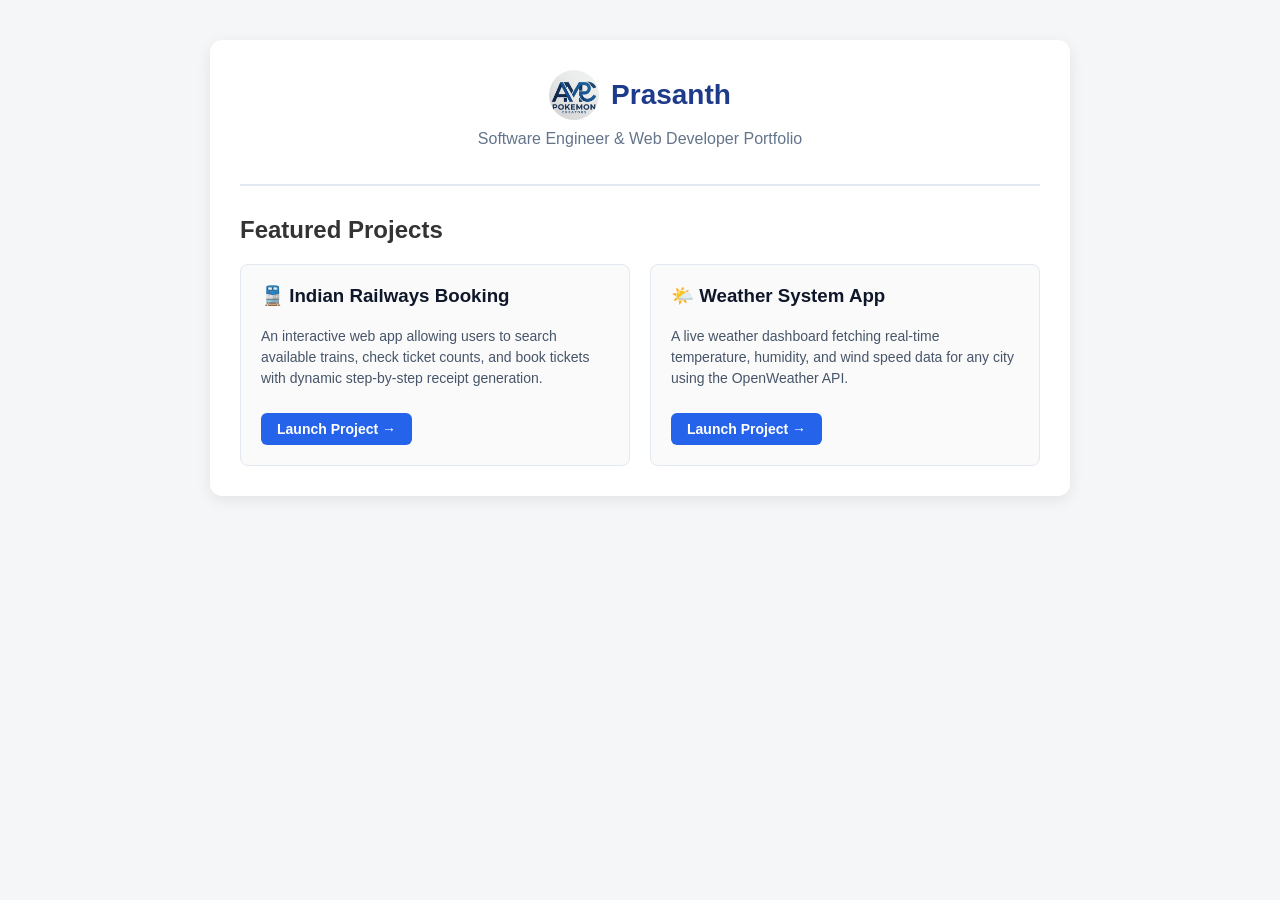
<file: index.html>
<!DOCTYPE html>
<html lang="en">
<head>
  <meta charset="UTF-8" />
  <meta name="viewport" content="width=device-width, initial-scale=1.0" />
  <title>Akkarapaka Prasanth | Developer Portfolio</title>
  <style>
    body {
      font-family: 'Segoe UI', Tahoma, Geneva, Verdana, sans-serif;
      background-color: #f4f6f8;
      margin: 0;
      padding: 40px 20px;
      color: #333;
    }
    .container {
      max-width: 800px;
      margin: 0 auto;
      background: #ffffff;
      padding: 30px;
      border-radius: 12px;
      box-shadow: 0 4px 15px rgba(0, 0, 0, 0.08);
    }
    header {
      text-align: center;
      border-bottom: 2px solid #e2e8f0;
      padding-bottom: 20px;
      margin-bottom: 30px;
    }
    .logo-container {
      display: flex;
      align-items: center;
      justify-content: center;
      gap: 12px;
      margin-bottom: 10px;
    }
    .profile-logo {
      width: 50px;
      height: 50px;
      border-radius: 50%;
      object-fit: cover;
    }
    h1 {
      margin: 0;
      color: #1e3a8a;
      font-size: 28px;
    }
    p.subtitle {
      color: #64748b;
      margin-top: 5px;
      font-size: 16px;
    }
    .projects-grid {
      display: grid;
      grid-template-columns: repeat(auto-fit, minmax(280px, 1fr));
      gap: 20px;
    }
    .project-card {
      border: 1px solid #e2e8f0;
      border-radius: 8px;
      padding: 20px;
      transition: transform 0.2s ease, box-shadow 0.2s ease;
      background-color: #fafafa;
    }
    .project-card:hover {
      transform: translateY(-4px);
      box-shadow: 0 6px 12px rgba(0, 0, 0, 0.1);
    }
    .project-card h3 {
      margin-top: 0;
      color: #0f172a;
    }
    .project-card p {
      color: #475569;
      font-size: 14px;
      line-height: 1.5;
    }
    .btn-link {
      display: inline-block;
      margin-top: 10px;
      padding: 8px 16px;
      background-color: #2563eb;
      color: #ffffff;
      text-decoration: none;
      border-radius: 6px;
      font-size: 14px;
      font-weight: 600;
    }
    .btn-link:hover {
      background-color: #1d4ed8;
    }
  </style>
</head>
<body>

  <div class="container">
    <header>
      <div class="logo-container">
        <!-- Make sure logo.png is in your portfolio project folder -->
        <img src="logo.png" alt="Logo" class="profile-logo" onerror="this.style.display='none'">
        <h1> Prasanth</h1>
      </div>
      <p class="subtitle">Software Engineer & Web Developer Portfolio</p>
    </header>

    <h2>Featured Projects</h2>
    
    <div class="projects-grid">
      
      <!-- Project 1: Train Ticket Booking -->
      <div class="project-card">
        <h3>🚆 Indian Railways Booking</h3>
        <p>An interactive web app allowing users to search available trains, check ticket counts, and book tickets with dynamic step-by-step receipt generation.</p>
        <a href="app.html" class="btn-link">Launch Project →</a>
      </div>

      <!-- Project 2: Weather System -->
      <div class="project-card">
        <h3>🌤️ Weather System App</h3>
        <p>A live weather dashboard fetching real-time temperature, humidity, and wind speed data for any city using the OpenWeather API.</p>
        <a href="weather.html" class="btn-link">Launch Project →</a>
      </div>

    </div>
  </div>

</body>
</html>
</file>
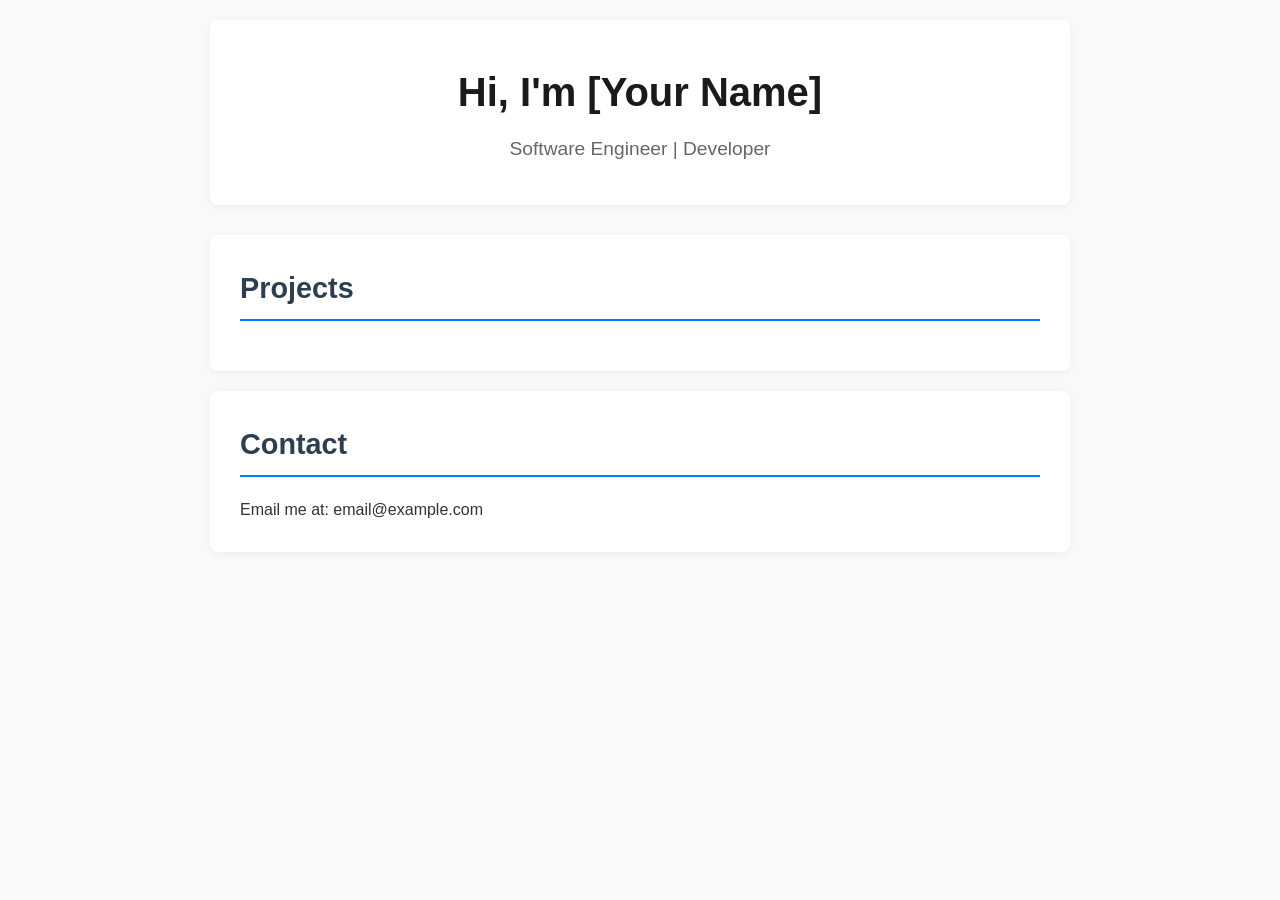
<file: New folder/index.html>
<!DOCTYPE html>
<html lang="en">
<head>
  <meta charset="UTF-8" />
  <meta name="viewport" content="width=device-width, initial-scale=1.0" />
  <title>My Portfolio</title>
  <link rel="stylesheet" href="style.css" />
</head>
<body>
  <header>
    <h1>Hi, I'm [Your Name]</h1>
    <p>Software Engineer | Developer</p>
  </header>

  <section id="projects">
    <h2>Projects</h2>
    <!-- Project cards go here -->
  </section>

  <section id="contact">
    <h2>Contact</h2>
    <p>Email me at: email@example.com</p>
  </section>
</body>
</html>
</file>
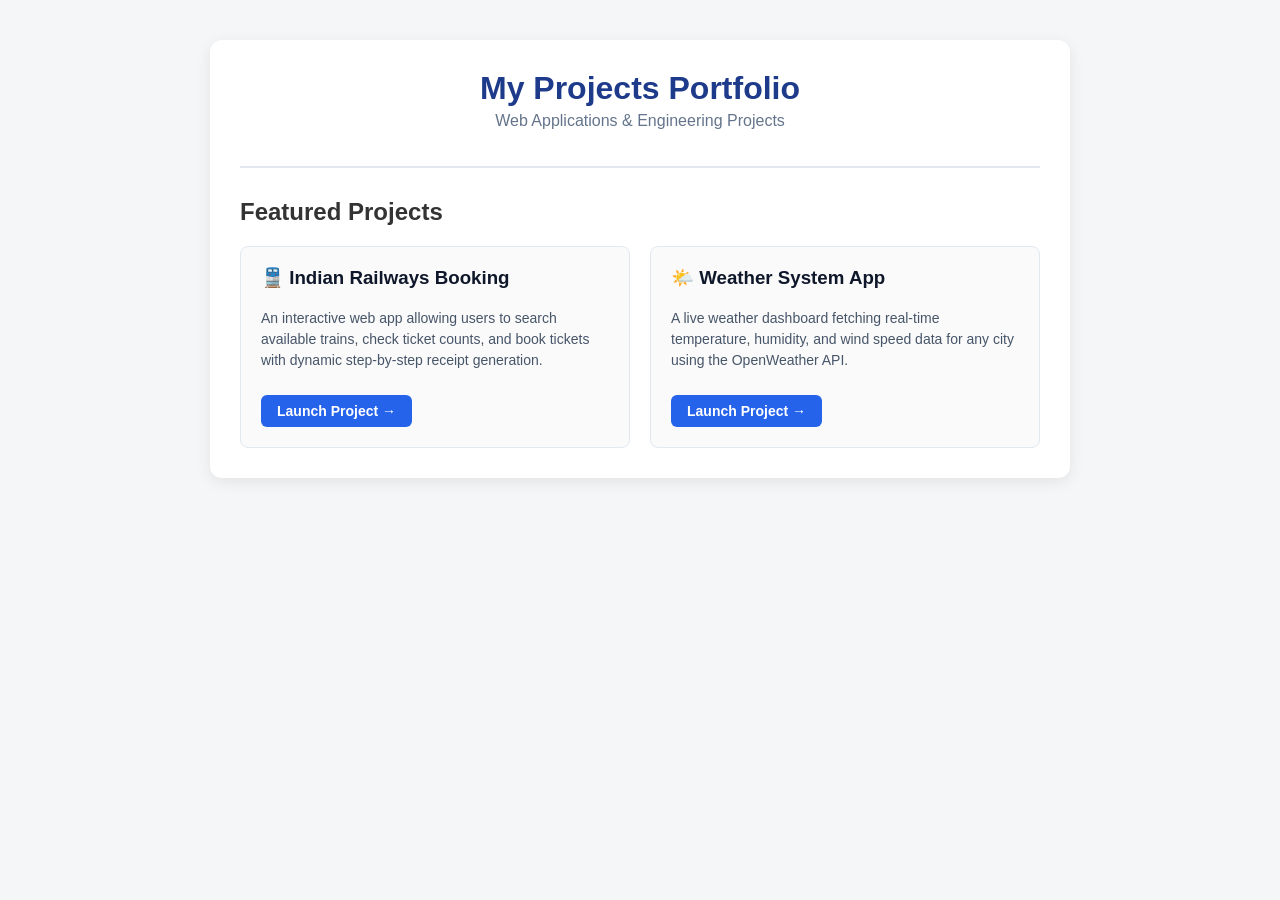
<file: app.html>
<!DOCTYPE html>
<html lang="en">
<head>
  <meta charset="UTF-8" />
  <meta name="viewport" content="width=device-width, initial-scale=1.0" />
  <title>My Developer Portfolio</title>
  <style>
    body {
      font-family: 'Segoe UI', Tahoma, Geneva, Verdana, sans-serif;
      background-color: #f4f6f8;
      margin: 0;
      padding: 40px 20px;
      color: #333;
    }
    .container {
      max-width: 800px;
      margin: 0 auto;
      background: #ffffff;
      padding: 30px;
      border-radius: 12px;
      box-shadow: 0 4px 15px rgba(0, 0, 0, 0.08);
    }
    header {
      text-align: center;
      border-bottom: 2px solid #e2e8f0;
      padding-bottom: 20px;
      margin-bottom: 30px;
    }
    h1 {
      margin: 0;
      color: #1e3a8a;
    }
    p.subtitle {
      color: #64748b;
      margin-top: 5px;
    }
    .projects-grid {
      display: grid;
      grid-template-columns: repeat(auto-fit, minmax(280px, 1fr));
      gap: 20px;
    }
    .project-card {
      border: 1px solid #e2e8f0;
      border-radius: 8px;
      padding: 20px;
      transition: transform 0.2s ease, box-shadow 0.2s ease;
      background-color: #fafafa;
    }
    .project-card:hover {
      transform: translateY(-4px);
      box-shadow: 0 6px 12px rgba(0, 0, 0, 0.1);
    }
    .project-card h3 {
      margin-top: 0;
      color: #0f172a;
    }
    .project-card p {
      color: #475569;
      font-size: 14px;
      line-height: 1.5;
    }
    .btn-link {
      display: inline-block;
      margin-top: 10px;
      padding: 8px 16px;
      background-color: #2563eb;
      color: #ffffff;
      text-decoration: none;
      border-radius: 6px;
      font-size: 14px;
      font-weight: 600;
    }
    .btn-link:hover {
      background-color: #1d4ed8;
    }
  </style>
</head>
<body>

  <div class="container">
    <header>
      <h1>My Projects Portfolio</h1>
      <p class="subtitle">Web Applications & Engineering Projects</p>
    </header>

    <h2>Featured Projects</h2>
    
    <div class="projects-grid">
      
      <!-- Project 1: Train Ticket Booking -->
      <div class="project-card">
        <h3>🚆 Indian Railways Booking</h3>
        <p>An interactive web app allowing users to search available trains, check ticket counts, and book tickets with dynamic step-by-step receipt generation.</p>
        <a href="app.html" class="btn-link">Launch Project →</a>
      </div>

      <!-- Project 2: Weather System -->
      <div class="project-card">
        <h3>🌤️ Weather System App</h3>
        <p>A live weather dashboard fetching real-time temperature, humidity, and wind speed data for any city using the OpenWeather API.</p>
        <a href="weather.html" class="btn-link">Launch Project →</a>
      </div>

    </div>
  </div>

</body>
</html>
</file>
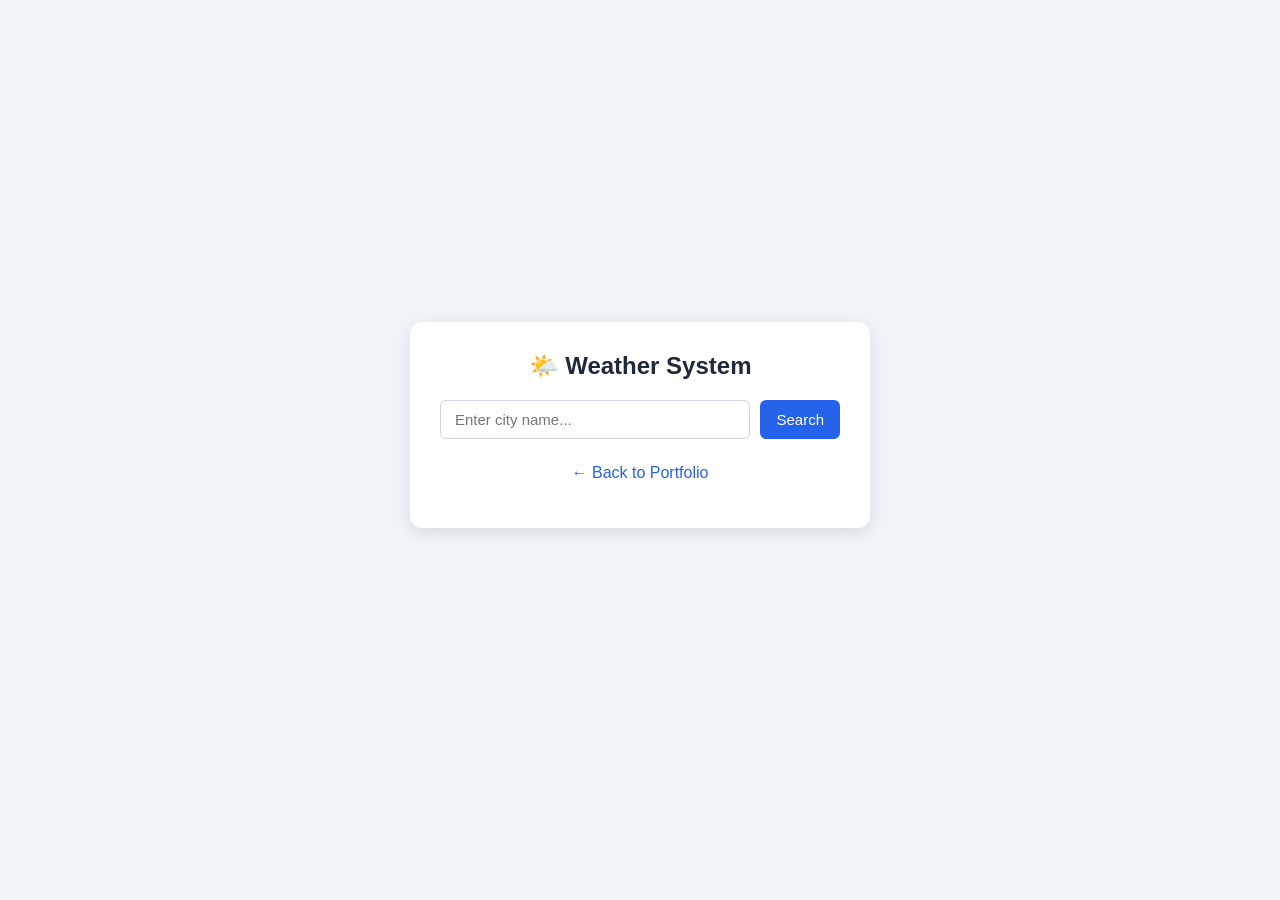
<file: weather.html>
<!DOCTYPE html>
<html lang="en">
<head>
  <meta charset="UTF-8" />
  <meta name="viewport" content="width=device-width, initial-scale=1.0" />
  <title>Weather Forecast System</title>
  <style>
    body {
      font-family: 'Segoe UI', Tahoma, Geneva, Verdana, sans-serif;
      background-color: #f0f4f8;
      margin: 0;
      padding: 20px;
      display: flex;
      justify-content: center;
      align-items: center;
      min-height: 90vh;
    }
    .weather-card {
      background: #ffffff;
      padding: 30px;
      border-radius: 12px;
      box-shadow: 0 4px 15px rgba(0, 0, 0, 0.1);
      width: 100%;
      max-width: 400px;
      text-align: center;
    }
    h2 {
      margin-top: 0;
      color: #1e293b;
    }
    .search-box {
      display: flex;
      gap: 10px;
      margin-bottom: 20px;
    }
    input {
      flex: 1;
      padding: 10px 14px;
      border: 1px solid #cbd5e1;
      border-radius: 6px;
      font-size: 15px;
      outline: none;
    }
    button {
      padding: 10px 16px;
      background-color: #2563eb;
      color: white;
      border: none;
      border-radius: 6px;
      font-size: 15px;
      cursor: pointer;
    }
    button:hover {
      background-color: #1d4ed8;
    }
    .weather-info {
      display: none;
      margin-top: 20px;
    }
    .temp {
      font-size: 42px;
      font-weight: bold;
      color: #0f172a;
      margin: 10px 0;
    }
    .description {
      font-size: 18px;
      color: #64748b;
      text-transform: capitalize;
    }
    .details {
      display: flex;
      justify-content: space-around;
      margin-top: 20px;
      padding-top: 15px;
      border-top: 1px solid #e2e8f0;
    }
    .detail-item {
      font-size: 14px;
      color: #475569;
    }
    .error-message {
      color: #dc2626;
      margin-top: 10px;
      display: none;
    }
  </style>
</head>
<body>

  <div class="weather-card">
    <h2>🌤️ Weather System</h2>
    
    <div class="search-box">
      <input type="text" id="city-input" placeholder="Enter city name..." />
      <button id="search-btn">Search</button>
    </div>

    <div class="error-message" id="error-msg">City not found. Please try again!</div>

    <div class="weather-info" id="weather-info">
      <h3 id="city-name" style="margin: 0; color: #334155;">---</h3>
      <div class="temp" id="temperature">--°C</div>
      <div class="description" id="weather-desc">--</div>
      
      <div class="details">
        <div class="detail-item">
          <strong>Humidity</strong>
          <div id="humidity">--%</div>
        </div>
        <div class="detail-item">
          <strong>Wind Speed</strong>
          <div id="wind-speed">-- km/h</div>
        </div>
      </div>
    </div>

    <p style="margin-top: 25px;"><a href="index.html" style="color: #2563eb; text-decoration: none;">← Back to Portfolio</a></p>
  </div>

  <script>
    const apiKey = "91e63304917db9183a5e846ccd086b8e"; 

    const searchBtn = document.getElementById('search-btn');
    const cityInput = document.getElementById('city-input');

    async function getWeather(city) {
      if (!city) return;

      const url = `https://api.openweathermap.org/data/2.5/weather?q=${city}&units=metric&appid=${apiKey}`;

      try {
        const response = await fetch(url);
        
        if (!response.ok) {
          throw new Error("City not found");
        }

        const data = await response.json();

        document.getElementById('city-name').innerText = `${data.name}, ${data.sys.country}`;
        document.getElementById('temperature').innerText = `${Math.round(data.main.temp)}°C`;
        document.getElementById('weather-desc').innerText = data.weather[0].description;
        document.getElementById('humidity').innerText = `${data.main.humidity}%`;
        document.getElementById('wind-speed').innerText = `${data.wind.speed} km/h`;

        document.getElementById('weather-info').style.display = 'block';
        document.getElementById('error-msg').style.display = 'none';
      } catch (error) {
        document.getElementById('weather-info').style.display = 'none';
        document.getElementById('error-msg').style.display = 'block';
      }
    }

    searchBtn.addEventListener('click', () => {
      getWeather(cityInput.value.trim());
    });

    cityInput.addEventListener('keypress', (e) => {
      if (e.key === 'Enter') {
        getWeather(cityInput.value.trim());
      }
    });
  </script>

</body>
</html>
</file>
<file: New folder/style.css>
/* General Setup */
* {
  margin: 0;
  padding: 0;
  box-sizing: border-box;
}

body {
  font-family: 'Segoe UI', Tahoma, Geneva, Verdana, sans-serif;
  line-height: 1.6;
  color: #333;
  background-color: #f8f9fa;
  padding: 20px;
  max-width: 900px;
  margin: 0 auto;
}

/* Header / Bio Section */
header {
  text-align: center;
  padding: 40px 20px;
  background-color: #ffffff;
  border-radius: 8px;
  box-shadow: 0 2px 8px rgba(0, 0, 0, 0.05);
  margin-bottom: 30px;
}

header h1 {
  font-size: 2.5rem;
  color: #1a1a1a;
  margin-bottom: 10px;
}

header p {
  font-size: 1.2rem;
  color: #666;
}

/* Content Sections */
section {
  background: #ffffff;
  padding: 30px;
  border-radius: 8px;
  margin-bottom: 20px;
  box-shadow: 0 2px 8px rgba(0, 0, 0, 0.05);
}

h2 {
  font-size: 1.8rem;
  color: #2c3e50;
  border-bottom: 2px solid #007bff;
  padding-bottom: 8px;
  margin-bottom: 20px;
}

/* Links & Contact */
a {
  color: #007bff;
  text-decoration: none;
}

a:hover {
  text-decoration: underline;
}
</file>
